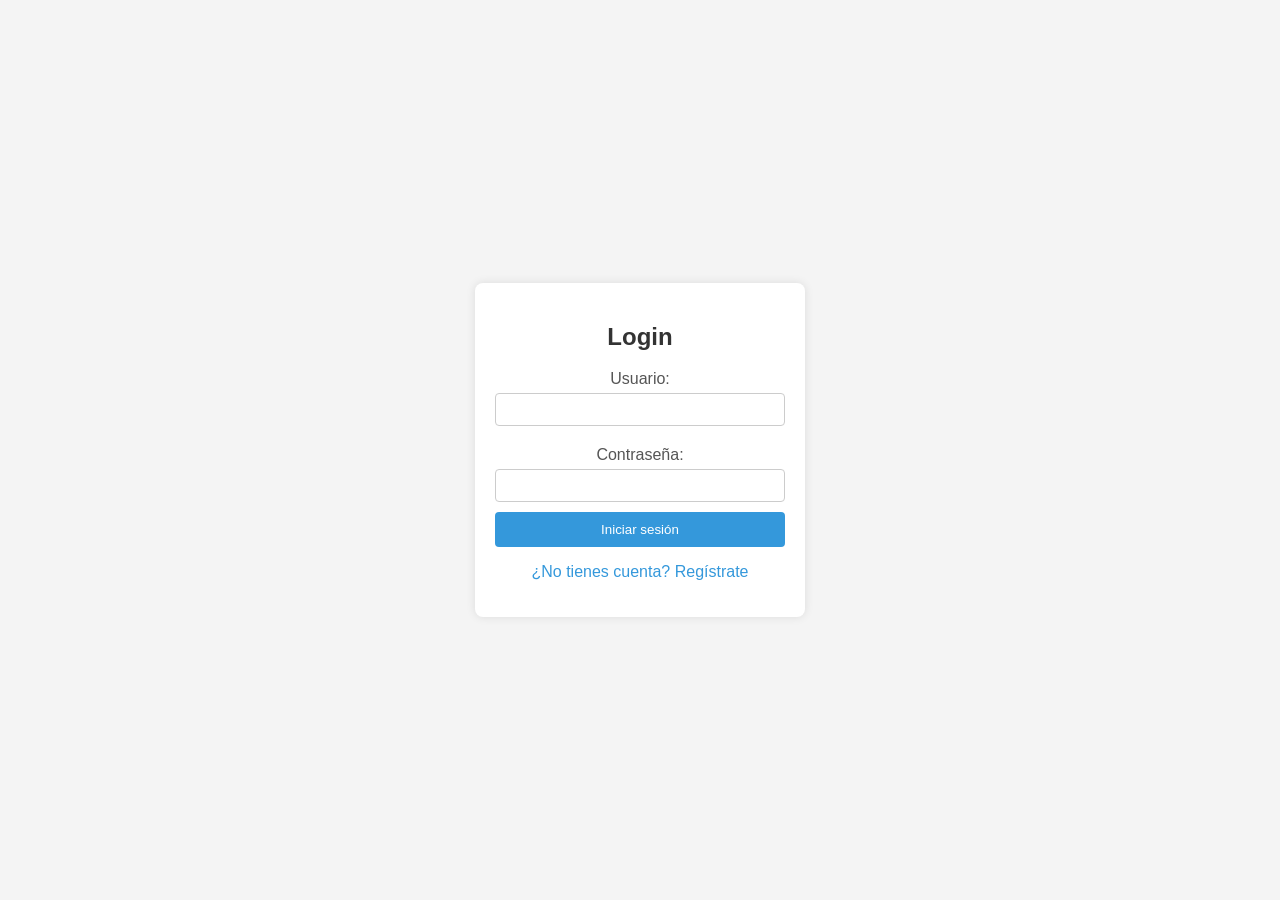
<file: index.html>
<!DOCTYPE html>
<html lang="es">
<head>
    <meta charset="UTF-8">
    <meta name="viewport" content="width=device-width, initial-scale=1.0">
    <link rel="stylesheet" href="styles.css">
    <title>Login</title>
</head>
<body>
    <div class="container">
        <form id="loginForm" class="form">
            <h2>Login</h2>
            <label for="username">Usuario:</label>
            <input type="text" id="username" required>
            <label for="password">Contraseña:</label>
            <input type="password" id="password" required>
            <button type="button" onclick="login()">Iniciar sesión</button>
            <p class="register-link" onclick="showRegisterForm()">¿No tienes cuenta? Regístrate</p>
        </form>

        <form id="registerForm" class="form hidden">
            <h2>Registro</h2>
            <label for="newUsername">Nuevo Usuario:</label>
            <input type="text" id="newUsername" required>
            <label for="newPassword">Nueva Contraseña:</label>
            <input type="password" id="newPassword" required>
            <button type="button" onclick="register()">Registrarse</button>
            <p class="register-link" onclick="showLoginForm()">¿Ya tienes cuenta? Inicia sesión</p>
        </form>
    </div>

    <script src="script.js"></script>
</body>
</html>
</file>
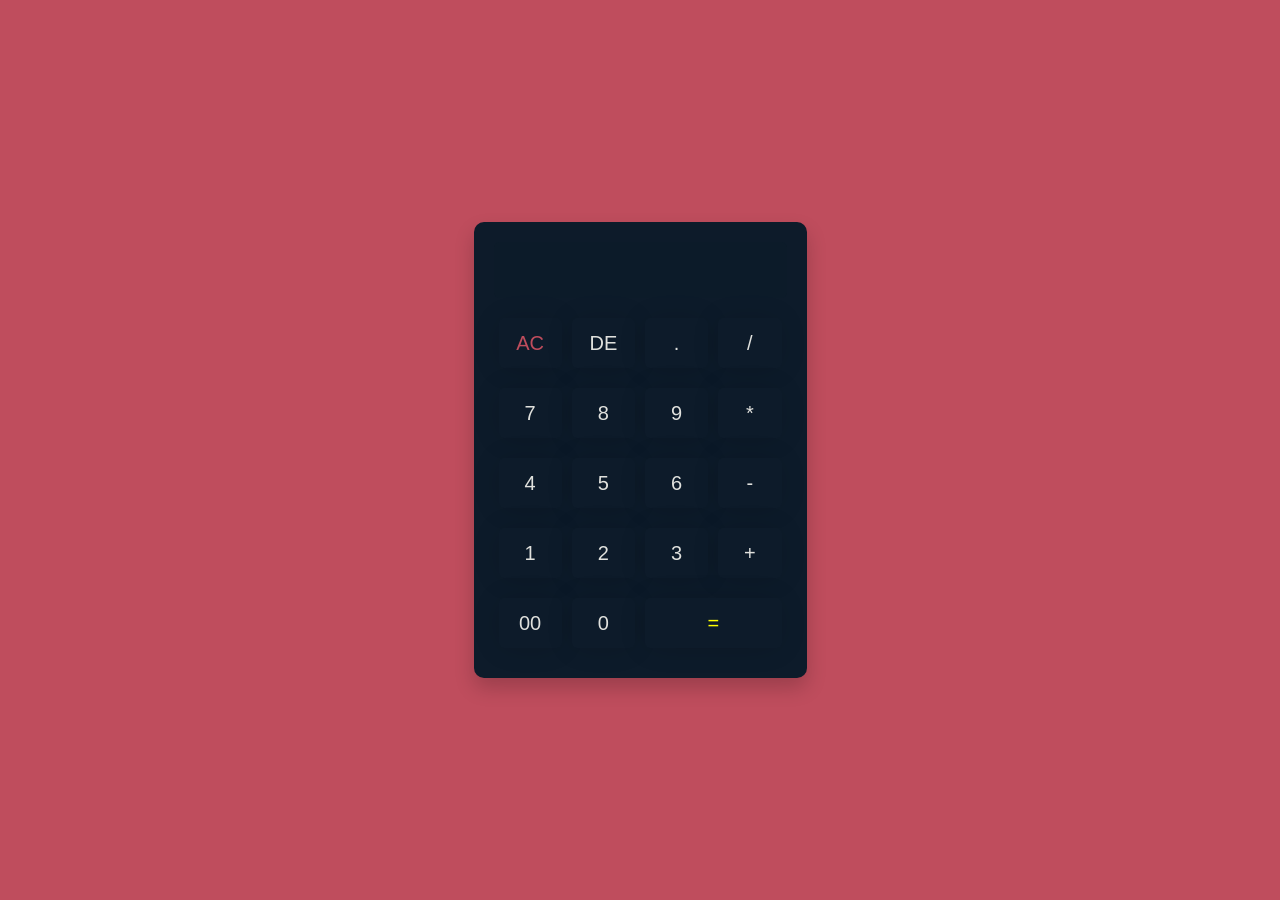
<file: main_page.html>
<!DOCTYPE html>
<html lang="en">
<head>
    <meta charset="UTF=8">
    <meta http-equiv="X-UA-Compatible" content="IE=edge">
    <meta name="viewport" content="width=device-width, initial-scale=1.0">
    <title>Calculadora Mamadora</title>

    <link rel="stylesheet" href="styles_calculadora.css">
</head>
<body>

    <div id="calculator">
        <input type="text" id="display" disabled>
        <br />
        <button id="ac" class="operator">AC</button>
        <button id="de" class="operator">DE</button>
        <button id="." class="operator">.</button>
        <button id="/" class="operator">/</button>
        <br />
        <button id="7">7</button>
        <button id="8">8</button>
        <button id="9">9</button>
        <button id="*" class="operator">*</button>
        <br />
        <button id="4">4</button>
        <button id="5">5</button>
        <button id="6">6</button>
        <button id="-" class="operator">-</button>
        <br />
        <button id="1">1</button>
        <button id="2">2</button>
        <button id="3">3</button>
        <button id="+" class="operator">+</button>
        <br />
        <button id="00">00</button>
        <button id="0">0</button>
        <button id = "=" class="equal operator">=</button>
    </div>
    <script src="scripts_calculadora.js"></script>
</body>
</html>
</file>
<file: styles.css>
body {
    font-family: 'Segoe UI', Tahoma, Geneva, Verdana, sans-serif;
    display: flex;
    align-items: center;
    justify-content: center;
    height: 100vh;
    margin: 0;
    background-color: #f4f4f4;
}

.container {
    text-align: center;
}

.form {
    max-width: 300px;
    margin: auto;
    padding: 20px;
    background-color: #fff;
    box-shadow: 0 0 10px rgba(0, 0, 0, 0.1);
    border-radius: 8px;
}

.hidden {
    display: none;
}

.register-link {
    color: #3498db;
    cursor: pointer;
}

.form h2 {
    color: #333;
}

label {
    display: block;
    margin: 10px 0 5px;
    color: #555;
}

input {
    width: 100%;
    padding: 8px;
    margin-bottom: 10px;
    box-sizing: border-box;
    border: 1px solid #ccc;
    border-radius: 4px;
}

button {
    background-color: #3498db;
    color: #fff;
    padding: 10px;
    border: none;
    border-radius: 4px;
    cursor: pointer;
    width: 100%;
}

button:hover {
    background-color: #2980b9;
}
</file>
<file: styles_calculadora.css>
body{
    text-align: center;
    margin: 0;
    background: #bf4d5d;
    display: flex;
    align-items: center;
    justify-content: center;
    height: 100vh;
}

#calculator{
    max-width: 360px;
    background-color: #0d1b2a;
    border-radius: 10px;
    padding: 20px;
    box-shadow: 0 10px 20px rgba(0, 0, 0, 0.19); 
}

#display{
    width: 100%;
    height: 56px;
    font-size: 20px;
    text-align: right;
    margin-bottom: 10px;
    padding: 20px;
    border-radius: 5px;
    color: #e0e1dd;
    background-color: rgba(13, 27, 42, 0.3);
    border: none;
    box-sizing: border-box;
}

#operator{
    color: #219ebc;
}

#ac{
    color: #bf4d5d;
}

.equal{
    width: calc(50% - 10px);
    color: yellow;
}

button{
    width: calc(25% - 10px);
    height: 50px;
    font-size: 20px;
    margin: 10px 5px;
    border: none;
    border-radius: 5px;
    float: left;
    background-color: rgb(13, 27, 42);
    color: #e0e1dd;
    -webkit-box-shadow: -1px 1px 30px -5px rgb(0, 0, 0, 0.2);
    -moz-box-shadow: -1px 1px 30px -5px rgb(0, 0, 0, 0.2);
    box-shadow: -1px 1px 30px -5px rgb(0, 0, 0, 0.2);;
}

button:hover{
    cursor: pointer;
}

button:active{
    transform: scale(1.05);
    box-shadow: 0 24px 4px 1px rgb(0, 0, 0, 0.19),
    0 1.5px 1.5px rgb(0, 0 , 0, 0.23); 
}
</file>
